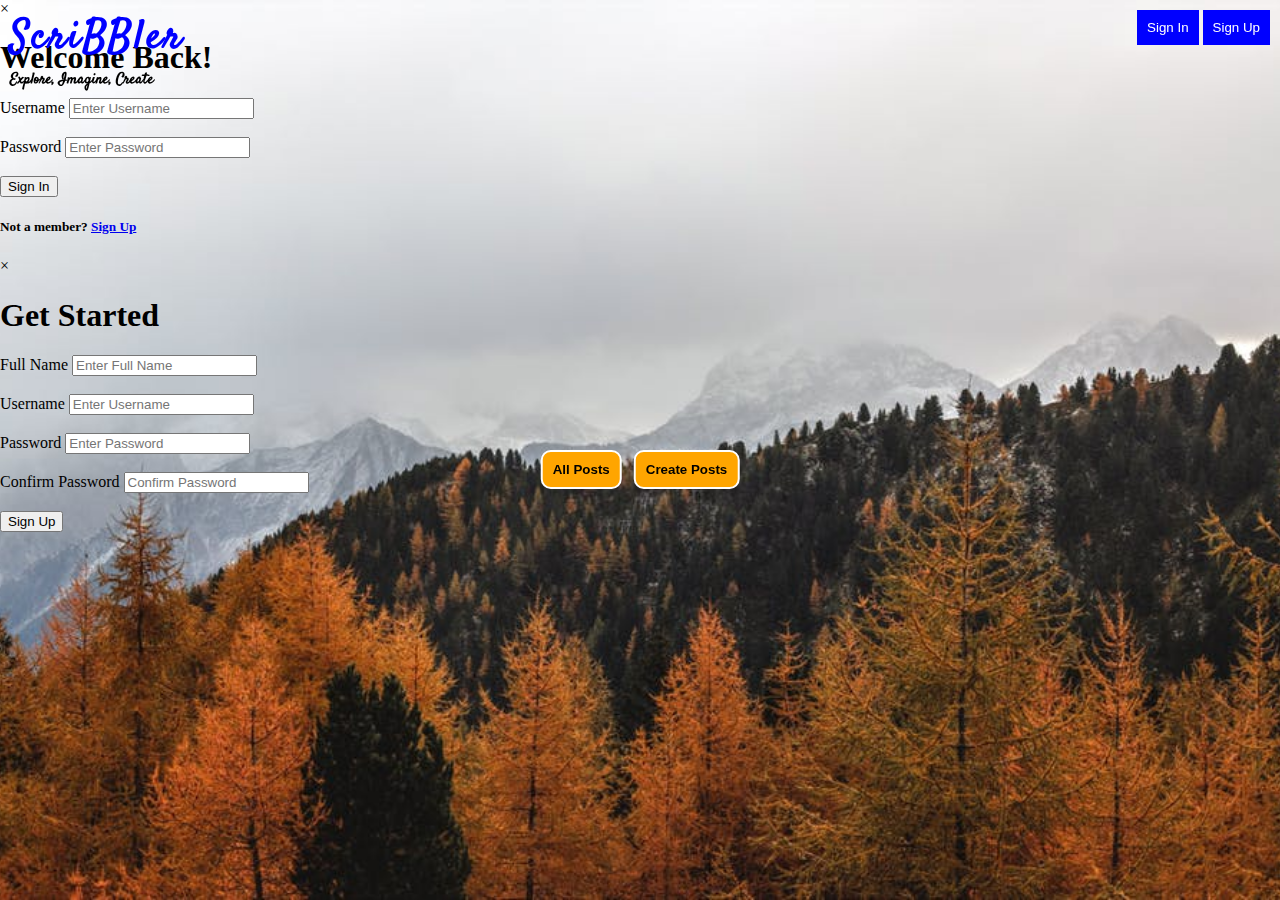
<file: Front-end-Graded-Project-1_blogging/index.html>
<!DOCTYPE html>
<html lang="en">
<head>
    <meta charset="utf-8">
    <title>Index</title>
    <!-- contains all CSS for header in this file -->
    <link href='css/header.css' rel='stylesheet'>
    <link href='css/font.css' rel='stylesheet'>

    <!-- contains CSS for the rest of the elements in this file -->
    <link href='css/index.css' rel='stylesheet'>

	<!-- contains all CSS for fonts in this file -->
    <link href='css/font.css' rel='stylesheet'>
</head>
<body>
    <div id="main-container-div">
    <!-- contains header which includes ScriBBler text, sub-heading, Sign In and Sign Up buttons -->
        <div class="header">
            <span class="main-heading">ScriBBler</span>
            <span class="heading-button">
                <button id="signIn">Sign In</button>
                <button id="signUp">Sign Up</button>
            </span> 
            <br>
            <span class="sub-heading">Explore, Imagine, Create</span>
        </div>
           
        <div class="postButtons">

            <button id="allPost">All Posts</button>&nbsp;&nbsp;
            <button>Create Posts</button>

        </div>
    </div>

    <div class="container">
    <!-- contains Sign In modal codes -->
    <div id="signInModal" class="modal">
            <span id="close1">&times;</span>
            <h1>Welcome Back!</h1>
            <label for="userName">Username</label>
            <input type="text" id="userName" placeholder="Enter Username" required>
            <br>
            <br>
            <label for="password">Password</label>
            <input type="password" id="password"  placeholder="Enter Password" required>
            <br>
            <br>
            <button>Sign In</button>
            <h5>Not a member? <a href="#signUpModal" id="newSignUp">Sign Up</a></h5>
    </div>
    </div>

    <div class="container">
    <!-- contains Sign Up modal codes-->
    <div id="signUpModal" class="modal">
            <span id="close2">&times;</span>
            <h1>Get Started</h1>
            <label for="fullName">Full Name</label>
            <input type="text" id="fullName" placeholder="Enter Full Name" required>
            <br>
            <br>
            <label for="userNameNew">Username</label>
            <input type="text" id="userNameNew" placeholder="Enter Username" required>
            <br>
            <br>
            <label for="passwordNew">Password</label>
            <input type="password" id="passwordNew"  placeholder="Enter Password" required>
            <br>
            <br>
            <label for="confirmPassword">Confirm Password</label>
            <input type="password" id="confirmPassword"  placeholder="Confirm Password" required>
            <br>
            <br>
            <button>Sign Up</button>
    </div>
    </div>

    <div>

    	<!-- Insert code for Create Post modal here -->

    </div>

	<!-- contains Javascript for header in this file -->
	<script src="js/header.js"></script>
	<!-- contains Javascript for rest of the elements in this file -->
    <script src="js/index.js"></script>

</body>
</html>
</file>
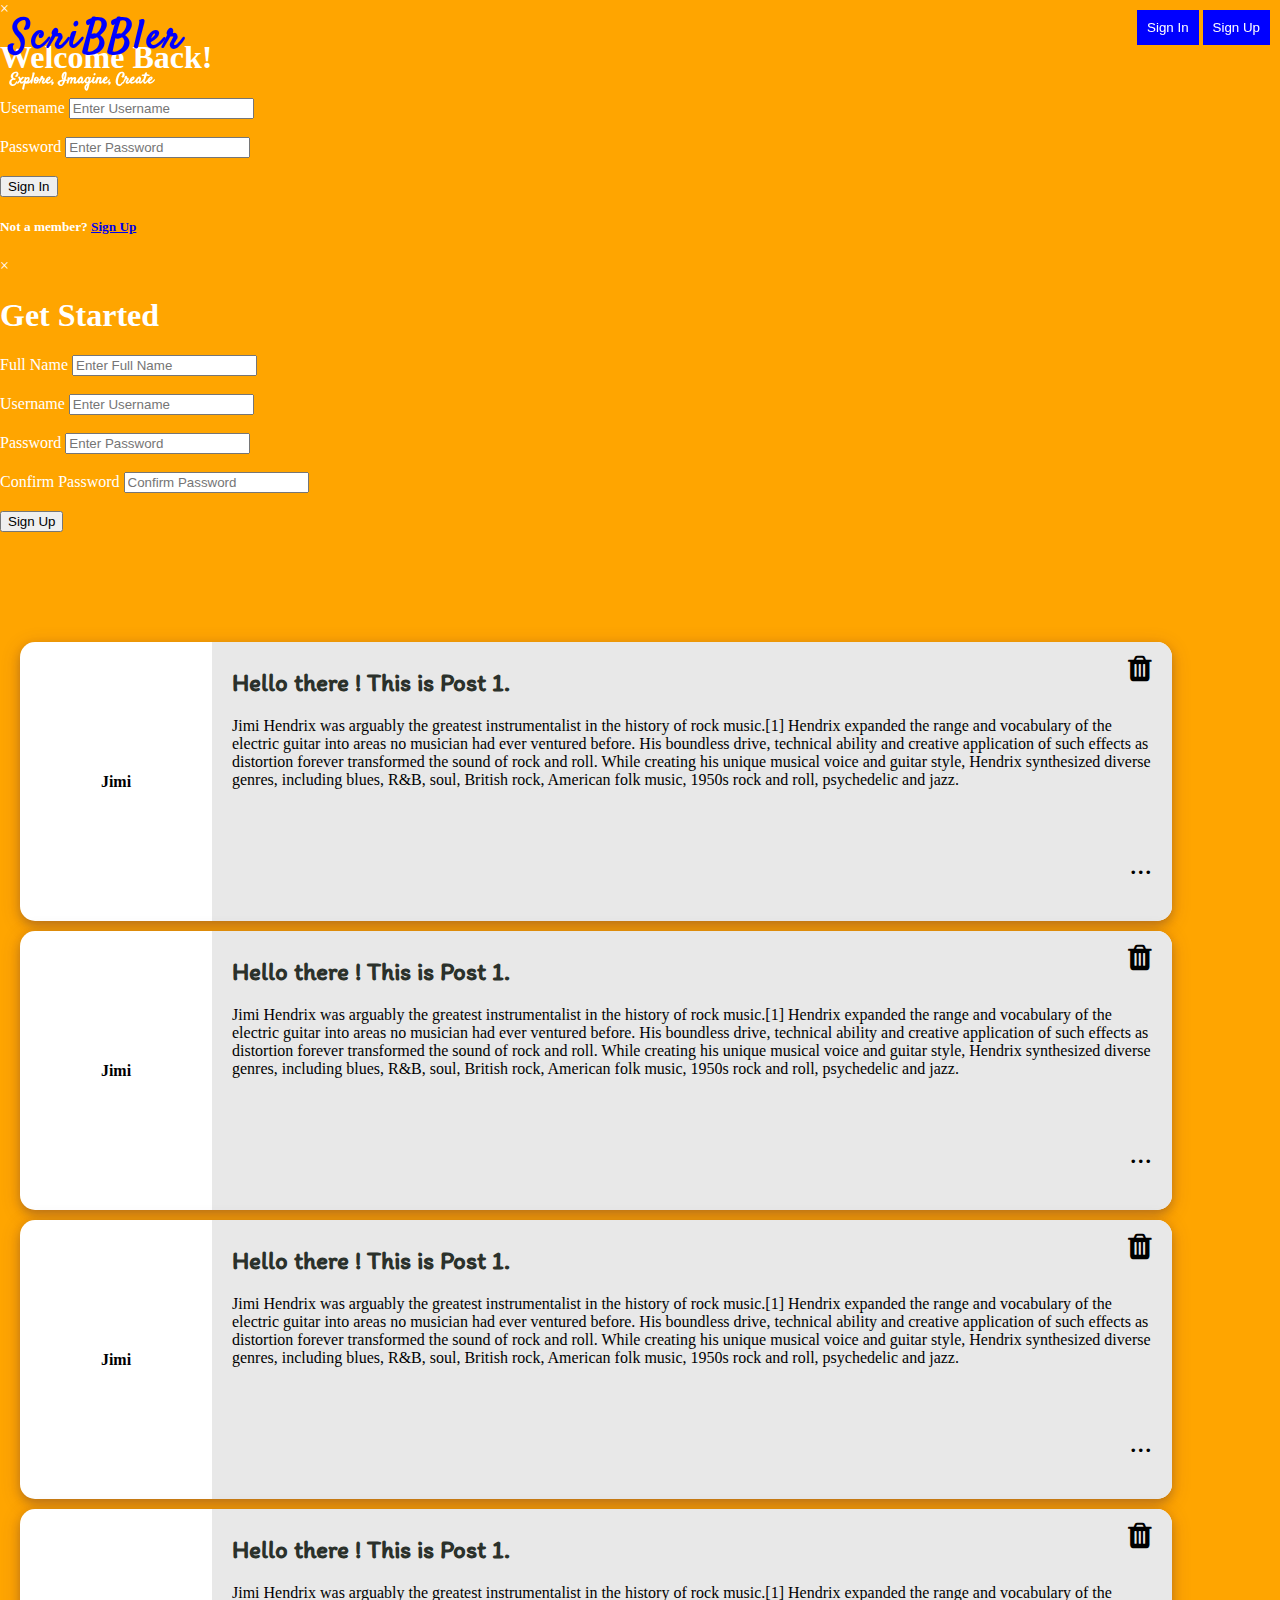
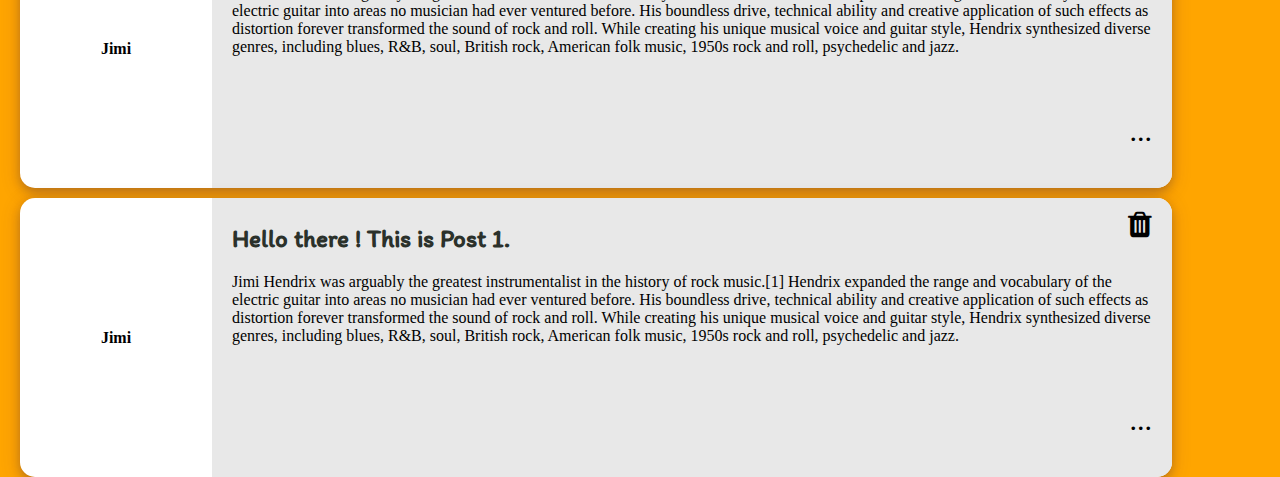
<file: Front-end-Graded-Project-1_blogging/html/bloglist.html>
<!DOCTYPE html>
<html lang="en">
<head>
    <meta charset="utf-8">
    <title>bloglist</title>
    <!-- links for CSS files refrenced in this page -->
    <link href='../css/bloglist.css' rel='stylesheet'>   
    <link href='../css/header.css' rel='stylesheet'>
    <link href='../css/font.css' rel='stylesheet'>
    <link rel="stylesheet" href="../font-awesome-4.7.0/css/font-awesome.min.css">
    <style>
    </style>
</head>
<body>
    <div id="main-container-div">
    <div class="header">
    <!-- contains header which includes ScriBBler text, sub-heading, Sign In and Sign Up buttons -->
                <span class="main-heading">ScriBBler</span>
                <span class="heading-button">
                    <button id="signIn">Sign In</button>
                    <button id="signUp">Sign Up</button>
                </span> 
                <br>
                <span class="sub-heading">Explore, Imagine, Create</span>
    </div>
    </div>
    
    <div>
    <div class="container">
    <!-- contains Sign In modal codes -->
        <div id="signInModal" class="modal">
                <span id="close1">&times;</span>
                <h1>Welcome Back!</h1>
                <label for="userName">Username</label>
                <input type="text" id="userName" placeholder="Enter Username" required>
                <br>
                <br>
                <label for="password">Password</label>
                <input type="password" id="password"  placeholder="Enter Password" required>
                <br>
                <br>
                <button>Sign In</button>
                <h5>Not a member? <a href="#signUpModal" id="newSignUp">Sign Up</a></h5>
        </div>
    </div>
    </div>
    
    <div>
    <div class="container">
    <!-- contains Sign Up modal codes -->
        <div id="signUpModal" class="modal">
                <span id="close2">&times;</span>
                <h1>Get Started</h1>
                <label for="fullName">Full Name</label>
                <input type="text" id="fullName" placeholder="Enter Full Name" required>
                <br>
                <br>
                <label for="userNameNew">Username</label>
                <input type="text" id="userNameNew" placeholder="Enter Username" required>
                <br>
                <br>
                <label for="passwordNew">Password</label>
                <input type="password" id="passwordNew"  placeholder="Enter Password" required>
                <br>
                <br>
                <label for="confirmPassword">Confirm Password</label>
                <input type="password" id="confirmPassword"  placeholder="Confirm Password" required>
                <br>
                <br>
                <button>Sign Up</button>
        </div>
    </div>
    </div>

    <div class="allPostsContainer">
        <!-- post-1 -->
        <div class="post">
            <div class="post-left">
                <p class="post-username">Jimi</p>
            </div>
            <div class="post-content">
                <span class="trash">
                <i class="fa fa-trash" aria-hidden="true" onclick="deletePost()"></i>
                </span>
                <p class="post-title">Hello there ! This is Post 1.</p>
                <p class="post-desc">Jimi Hendrix was arguably the greatest instrumentalist in the history of rock music.[1] Hendrix expanded the range and vocabulary of the electric guitar into areas no musician had ever ventured before. His boundless drive, technical ability and creative application of such effects as distortion forever transformed the sound of rock and roll. While creating his unique musical voice and guitar style, Hendrix synthesized diverse genres, including blues, R&B, soul, British rock, American folk music, 1950s rock and roll, psychedelic and jazz.</p>
                <p class="post-more" onclick="window.open('post.html')">...</p>
            </div>
        </div>
        <!-- post-2 -->
        <div class="post">
            <div class="post-left">
                <p class="post-username">Jimi</p>
            </div>
            <div class="post-content">
                <span class="trash">
                <i class="fa fa-trash" aria-hidden="true" onclick="deletePost()"></i>
                </span>
                <p class="post-title">Hello there ! This is Post 1.</p>
                <p class="post-desc">Jimi Hendrix was arguably the greatest instrumentalist in the history of rock music.[1] Hendrix expanded the range and vocabulary of the electric guitar into areas no musician had ever ventured before. His boundless drive, technical ability and creative application of such effects as distortion forever transformed the sound of rock and roll. While creating his unique musical voice and guitar style, Hendrix synthesized diverse genres, including blues, R&B, soul, British rock, American folk music, 1950s rock and roll, psychedelic and jazz.</p>
                <p class="post-more" onclick="window.open('post.html')">...</p>
            </div>
        </div>
        <!-- post-3 -->
        <div class="post">
            <div class="post-left">
                <p class="post-username">Jimi</p>
            </div>
            <div class="post-content">
                <span class="trash">
                <i class="fa fa-trash" aria-hidden="true" onclick="deletePost()"></i>
                </span>
                <p class="post-title">Hello there ! This is Post 1.</p>
                <p class="post-desc">Jimi Hendrix was arguably the greatest instrumentalist in the history of rock music.[1] Hendrix expanded the range and vocabulary of the electric guitar into areas no musician had ever ventured before. His boundless drive, technical ability and creative application of such effects as distortion forever transformed the sound of rock and roll. While creating his unique musical voice and guitar style, Hendrix synthesized diverse genres, including blues, R&B, soul, British rock, American folk music, 1950s rock and roll, psychedelic and jazz.</p>
                <p class="post-more" onclick="window.open('post.html')">...</p>
            </div>
        </div>
        <!-- post-4 -->
        <div class="post">
            <div class="post-left">
                <p class="post-username">Jimi</p>
            </div>
            <div class="post-content">
                <span class="trash">
                <i class="fa fa-trash" aria-hidden="true" onclick="deletePost()"></i>
                </span>
                <p class="post-title">Hello there ! This is Post 1.</p>
                <p class="post-desc">Jimi Hendrix was arguably the greatest instrumentalist in the history of rock music.[1] Hendrix expanded the range and vocabulary of the electric guitar into areas no musician had ever ventured before. His boundless drive, technical ability and creative application of such effects as distortion forever transformed the sound of rock and roll. While creating his unique musical voice and guitar style, Hendrix synthesized diverse genres, including blues, R&B, soul, British rock, American folk music, 1950s rock and roll, psychedelic and jazz.</p>
                <p class="post-more" onclick="window.open('post.html')">...</p>
            </div>
        </div>
        <!-- post-5 -->
        <div class="post">
            <div class="post-left">
                <p class="post-username">Jimi</p>
            </div>
            <div class="post-content">
                <span class="trash">
                <i class="fa fa-trash" aria-hidden="true" onclick="deletePost()"></i>
                </span>
                <p class="post-title">Hello there ! This is Post 1.</p>
                <p class="post-desc">Jimi Hendrix was arguably the greatest instrumentalist in the history of rock music.[1] Hendrix expanded the range and vocabulary of the electric guitar into areas no musician had ever ventured before. His boundless drive, technical ability and creative application of such effects as distortion forever transformed the sound of rock and roll. While creating his unique musical voice and guitar style, Hendrix synthesized diverse genres, including blues, R&B, soul, British rock, American folk music, 1950s rock and roll, psychedelic and jazz.</p>
                <p class="post-more" onclick="window.open('post.html')">...</p>
            </div>
        </div>

        <div>
        <!-- code for delete icon present on top-right of each post-->
        <div class="containerDelete">
                <div id="deleteModal" class="modalDelete">
                    <h5>Are you sure you want to delete this post?</h5>
                    <button id="yes">Yes</button><button id="no">No</button>               
                </div>
        </div>
        </div>
            
    </div>
    <!-- linked JavaScript files -->
    <script src="../js/bloglist.js">  </script>
    <script src="../js/header.js"> </script>
</body>
</html>
</file>
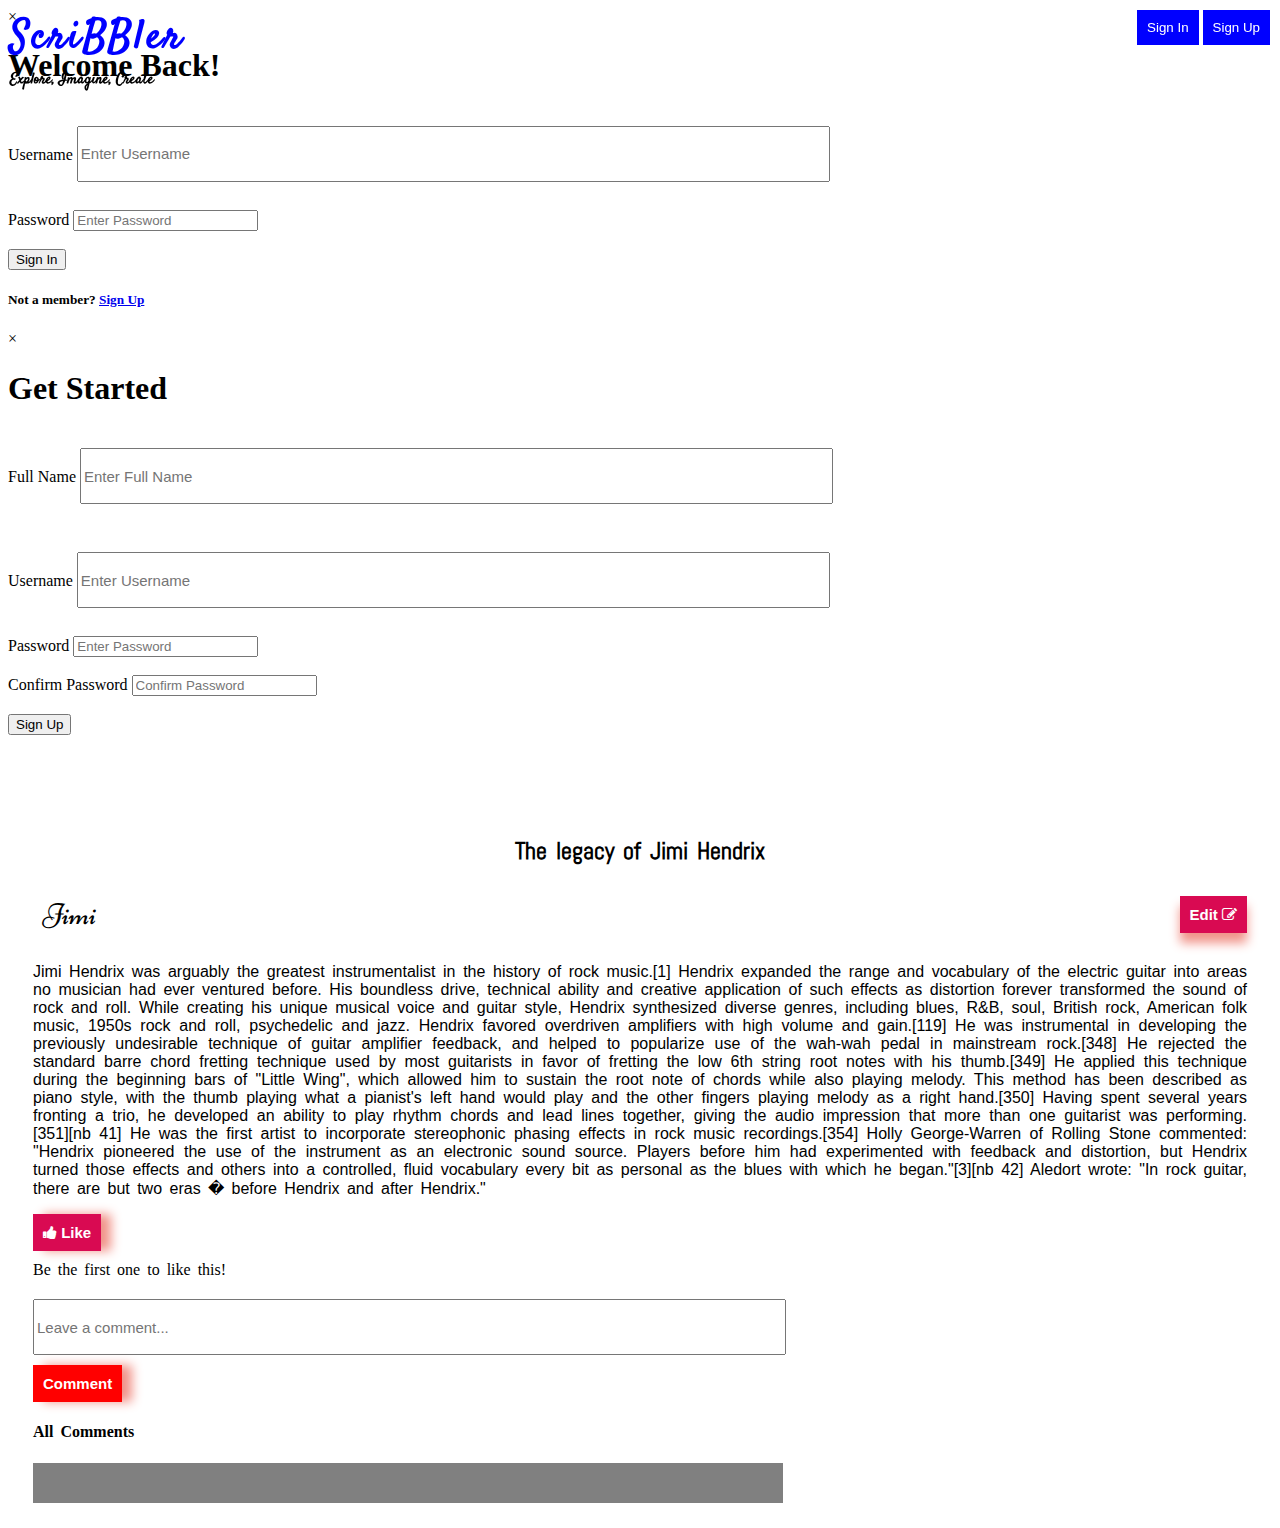
<file: Front-end-Graded-Project-1_blogging/html/post.html>
<!DOCTYPE html>
<html lang="en">
<head>
        <meta charset="utf-8">
        <title>post</title>
        <!-- contains CSS for the rest of the elements in this file -->
        <link href='../css/post.css' rel='stylesheet'>
        <!-- contains all CSS for header and fonts in this file -->
        <link href='../css/header.css' rel='stylesheet'>
        <link rel="stylesheet" href="../font-awesome-4.7.0/css/font-awesome.min.css">
        <link href='../css/font.css' rel='stylesheet'>
    <style>        
    </style>     
</head>
<body>
        <div class="header">
        <!-- contains header which includes ScriBBler text, sub-heading text, Sign In and Sign Up buttons -->
                <span class="main-heading">ScriBBler</span>
                <span class="heading-button">
                    <button id="signIn">Sign In</button>
                    <button id="signUp">Sign Up</button>
                </span> 
                <br>
                <span class="sub-heading">Explore, Imagine, Create</span>
        </div>
        <div class="container">
        <!-- contains Sign In modal codes -->
            <div id="signInModal" class="modal">
                    <span id="close1">&times;</span>
                    <h1>Welcome Back!</h1>
                    <label for="userName">Username</label>
                    <input type="text" id="userName" placeholder="Enter Username" required>
                    <br>
                    <br>
                    <label for="password">Password</label>
                    <input type="password" id="password"  placeholder="Enter Password" required>
                    <br>
                    <br>
                    <button>Sign In</button>
                    <h5>Not a member? <a href="#signUpModal" id="newSignUp">Sign Up</a></h5>
            </div>
            </div>
        
            <div class="container">
            <!-- contains Sign Up modal codes -->
            <div id="signUpModal" class="modal">
                    <span id="close2">&times;</span>
                    <h1>Get Started</h1>
                    <label for="fullName">Full Name</label>
                    <input type="text" id="fullName" placeholder="Enter Full Name" required>
                    <br>
                    <br>
                    <label for="userNameNew">Username</label>
                    <input type="text" id="userNameNew" placeholder="Enter Username" required>
                    <br>
                    <br>
                    <label for="passwordNew">Password</label>
                    <input type="password" id="passwordNew"  placeholder="Enter Password" required>
                    <br>
                    <br>
                    <label for="confirmPassword">Confirm Password</label>
                    <input type="password" id="confirmPassword"  placeholder="Confirm Password" required>
                    <br>
                    <br>
                    <button>Sign Up</button>
            </div>
            </div>

    <div class="blogContent">
        <div id="blogTitle" class="blogTite">
        <p id="blogTitleNew">The legacy of Jimi Hendrix</p>
        </div>

        <div class="blogAuthor">
        <!-- contains Edit/Save button with icon-->
             <p>Jimi <button id="editPost" class="allButtons">Edit <i class="fa fa-pencil-square-o" aria-hidden="true"></i></button></p>
        </div>

        <div class="blogText">
            <p id="blogBody">
                Jimi Hendrix was arguably the greatest instrumentalist in the history of rock music.[1] Hendrix expanded the range and vocabulary of the electric guitar into areas no musician had ever ventured before. His boundless drive, technical ability and creative application of such effects as distortion forever transformed the sound of rock and roll. While creating his unique musical voice and guitar style, Hendrix synthesized diverse genres, including blues, R&B, soul, British rock, American folk music, 1950s rock and roll, psychedelic and jazz. Hendrix favored overdriven amplifiers with high volume and gain.[119] He was instrumental in developing the previously undesirable technique of guitar amplifier feedback, and helped to popularize use of the wah-wah pedal in mainstream rock.[348] He rejected the standard barre chord fretting technique used by most guitarists in favor of fretting the low 6th string root notes with his thumb.[349] He applied this technique during the beginning bars of "Little Wing", which allowed him to sustain the root note of chords while also playing melody. This method has been described as piano style, with the thumb playing what a pianist's left hand would play and the other fingers playing melody as a right hand.[350] Having spent several years fronting a trio, he developed an ability to play rhythm chords and lead lines together, giving the audio impression that more than one guitarist was performing.[351][nb 41] He was the first artist to incorporate stereophonic phasing effects in rock music recordings.[354] Holly George-Warren of Rolling Stone commented: "Hendrix pioneered the use of the instrument as an electronic sound source. Players before him had experimented with feedback and distortion, but Hendrix turned those effects and others into a controlled, fluid vocabulary every bit as personal as the blues with which he began."[3][nb 42] Aledort wrote: "In rock guitar, there are but two eras � before Hendrix and after Hendrix."
            </p>
        </div>

        <!--code for Like butto --> 
        <button class="allButtons" id="like"><i class="fa fa-thumbs-up" aria-hidden="true"></i> Like</button>
        <br>
        <span id="likeText">Be the first one to like this!</span>
        <br>
        <!--Comment input-box and comment button-->
        <input type="text" placeholder="Leave a comment..." id="userComment">
        <br>
        <button class="allButtons" id="comment">Comment</button>
        <div>
        <!-- Comment Area where comments ared added and displayed on the page-->
            <h4>All Comments</h4>
            <div class="comment">
            <div id="commentArea" ></div>
            </div>
        </div>
    </div>

    <script src="../js/post.js" defer></script>
    <script src="../js/header.js">             
    </script> 
</body>
</html>
</file>
<file: Front-end-Graded-Project-1_blogging/css/header.css>
.header{
    position:fixed;
    z-index:1;
    top:0;
    left:0;
    padding:10px;
    width:100%;
    height:100px;
    opacity:1;
    font-family:'Satisfy';
    font-weight: bold;
}
.main-heading{
    font-size:40px;
    letter-spacing:3px;
    color:blue;
}
.sub-heading{
    font-size:15px;
}
.heading-button{
    float:right; 
    margin-right:20px;
}
.heading-button button{
    color:white;
    background-color: blue;
    border: none;
    padding:10px;
    cursor:pointer;
}
</file>
<file: Front-end-Graded-Project-1_blogging/css/font.css>
/* latin */
@font-face {
    font-family: 'Abel';
    font-style: normal;
    font-weight: 400;
    src: local('Abel Regular'), local('Abel-Regular'), url(Abel-Regular.ttf) format('woff2');
    unicode-range: U+0000-00FF, U+0131, U+0152-0153, U+02BB-02BC, U+02C6, U+02DA, U+02DC, U+2000-206F, U+2074, U+20AC, U+2122, U+2191, U+2193, U+2212, U+2215, U+FEFF, U+FFFD;
  }
  /* latin */
  @font-face {
    font-family: 'Cookie';
    font-style: normal;
    font-weight: 400;
    src: local('Cookie-Regular'), url(Cookie-Regular.ttf) format('woff2');
    unicode-range: U+0000-00FF, U+0131, U+0152-0153, U+02BB-02BC, U+02C6, U+02DA, U+02DC, U+2000-206F, U+2074, U+20AC, U+2122, U+2191, U+2193, U+2212, U+2215, U+FEFF, U+FFFD;
  }
  /* vietnamese */
  @font-face {
    font-family: 'Josefin Sans';
    font-style: normal;
    font-weight: 400;
    src: local('Josefin Sans Regular'), local('JosefinSans-Regular'), url(JosefinSans-Regular.ttf) format('woff2');
    unicode-range: U+0102-0103, U+0110-0111, U+1EA0-1EF9, U+20AB;
  }
  /* latin-ext */
  @font-face {
    font-family: 'Josefin Sans';
    font-style: normal;
    font-weight: 400;
    src: local('Josefin Sans Regular'), local('JosefinSans-Regular'), url(JosefinSans-Regular.ttf) format('woff2');
    unicode-range: U+0100-024F, U+0259, U+1E00-1EFF, U+2020, U+20A0-20AB, U+20AD-20CF, U+2113, U+2C60-2C7F, U+A720-A7FF;
  }
  /* latin */
  @font-face {
    font-family: 'Josefin Sans';
    font-style: normal;
    font-weight: 400;
    src: local('Josefin Sans Regular'), local('JosefinSans-Regular'), url(JosefinSans-Regular.ttf) format('woff2');
    unicode-range: U+0000-00FF, U+0131, U+0152-0153, U+02BB-02BC, U+02C6, U+02DA, U+02DC, U+2000-206F, U+2074, U+20AC, U+2122, U+2191, U+2193, U+2212, U+2215, U+FEFF, U+FFFD;
  }
  /* latin */
  @font-face {
    font-family: 'Satisfy';
    font-style: normal;
    font-weight: 400;
    src: local('Satisfy Regular'), local('Satisfy-Regular'), url(Satisfy-Regular.ttf) format('woff2');
    unicode-range: U+0000-00FF, U+0131, U+0152-0153, U+02BB-02BC, U+02C6, U+02DA, U+02DC, U+2000-206F, U+2074, U+20AC, U+2122, U+2191, U+2193, U+2212, U+2215, U+FEFF, U+FFFD;
  }
  /* cyrillic-ext */
  @font-face {
    font-family: 'Ubuntu Condensed';
    font-style: normal;
    font-weight: 400;
    src: local('Ubuntu Condensed'), local('UbuntuCondensed-Regular'), url(UbuntuCondensed-Regular.ttf) format('woff2');
    unicode-range: U+0460-052F, U+1C80-1C88, U+20B4, U+2DE0-2DFF, U+A640-A69F, U+FE2E-FE2F;
  }
  /* cyrillic */
  @font-face {
    font-family: 'Ubuntu Condensed';
    font-style: normal;
    font-weight: 400;
    src: local('Ubuntu Condensed'), local('UbuntuCondensed-Regular'), url(UbuntuCondensed-Regular.ttf) format('woff2');
    unicode-range: U+0400-045F, U+0490-0491, U+04B0-04B1, U+2116;
  }
  /* greek-ext */
  @font-face {
    font-family: 'Ubuntu Condensed';
    font-style: normal;
    font-weight: 400;
    src: local('Ubuntu Condensed'), local('UbuntuCondensed-Regular'), url(UbuntuCondensed-Regular.ttf) format('woff2');
    unicode-range: U+1F00-1FFF;
  }
  /* greek */
  @font-face {
    font-family: 'Ubuntu Condensed';
    font-style: normal;
    font-weight: 400;
    src: local('Ubuntu Condensed'), local('UbuntuCondensed-Regular'), url(UbuntuCondensed-Regular.ttf) format('woff2');
    unicode-range: U+0370-03FF;
  }
  /* latin-ext */
  @font-face {
    font-family: 'Ubuntu Condensed';
    font-style: normal;
    font-weight: 400;
    src: local('Ubuntu Condensed'), local('UbuntuCondensed-Regular'), url(UbuntuCondensed-Regular.ttf) format('woff2');
    unicode-range: U+0100-024F, U+0259, U+1E00-1EFF, U+2020, U+20A0-20AB, U+20AD-20CF, U+2113, U+2C60-2C7F, U+A720-A7FF;
  }
  /* latin */
  @font-face {
    font-family: 'Ubuntu Condensed';
    font-style: normal;
    font-weight: 400;
    src: local('Ubuntu Condensed'), local('UbuntuCondensed-Regular'), url(UbuntuCondensed-Regular.ttf) format('woff2');
    unicode-range: U+0000-00FF, U+0131, U+0152-0153, U+02BB-02BC, U+02C6, U+02DA, U+02DC, U+2000-206F, U+2074, U+20AC, U+2122, U+2191, U+2193, U+2212, U+2215, U+FEFF, U+FFFD;
  }
  /* latin-ext */
@font-face {
    font-family: 'Niconne';
    font-style: normal;
    font-weight: 400;
    src: local('Niconne'), local('Niconne-Regular'), url(Niconne-Regular.ttf) format('woff2');
    unicode-range: U+0100-024F, U+0259, U+1E00-1EFF, U+2020, U+20A0-20AB, U+20AD-20CF, U+2113, U+2C60-2C7F, U+A720-A7FF;
  }
  /* latin */
  @font-face {
    font-family: 'Niconne';
    font-style: normal;
    font-weight: 400;
    src: local('Niconne'), local('Niconne-Regular'), url(Niconne-Regular.ttf) format('woff2');
    unicode-range: U+0000-00FF, U+0131, U+0152-0153, U+02BB-02BC, U+02C6, U+02DA, U+02DC, U+2000-206F, U+2074, U+20AC, U+2122, U+2191, U+2193, U+2212, U+2215, U+FEFF, U+FFFD;
  }

@font-face {
    font-family: 'Patrick Hand SC';
    font-style: normal;
    font-weight: 400;
    src: local('Patrick Hand SC'), local('PatrickHandSC-Regular'), url(PatrickHandSC-Regular.ttf) format('woff2');
    unicode-range: U+0102-0103, U+0110-0111, U+1EA0-1EF9, U+20AB;
  }

  @font-face {
    font-family: 'Patrick Hand SC';
    font-style: normal;
    font-weight: 400;
    src: local('Patrick Hand SC'), local('PatrickHandSC-Regular'), url(PatrickHandSC-Regular.ttf) format('woff2');
    unicode-range: U+0100-024F, U+0259, U+1E00-1EFF, U+2020, U+20A0-20AB, U+20AD-20CF, U+2113, U+2C60-2C7F, U+A720-A7FF;
  }

  @font-face {
    font-family: 'Patrick Hand SC';
    font-style: normal;
    font-weight: 400;
    src: local('Patrick Hand SC'), local('PatrickHandSC-Regular'), url(PatrickHandSC-Regular.ttf) format('woff2');
    unicode-range: U+0000-00FF, U+0131, U+0152-0153, U+02BB-02BC, U+02C6, U+02DA, U+02DC, U+2000-206F, U+2074, U+20AC, U+2122, U+2191, U+2193, U+2212, U+2215, U+FEFF, U+FFFD;
  }
  /* thai */
@font-face {
    font-family: 'Itim';
    font-style: normal;
    font-weight: 400;
    src: local('Itim'), local('Itim-Regular'), url(Itim-Regular.ttf) format('woff2');
    unicode-range: U+0E01-0E5B, U+200C-200D, U+25CC;
  }
  /* vietnamese */
  @font-face {
    font-family: 'Itim';
    font-style: normal;
    font-weight: 400;
    src: local('Itim'), local('Itim-Regular'), url(Itim-Regular.ttf) format('woff2');
    unicode-range: U+0102-0103, U+0110-0111, U+1EA0-1EF9, U+20AB;
  }
  /* latin-ext */
  @font-face {
    font-family: 'Itim';
    font-style: normal;
    font-weight: 400;
    src: local('Itim'), local('Itim-Regular'), url(Itim-Regular.ttf) format('woff2');
    unicode-range: U+0100-024F, U+0259, U+1E00-1EFF, U+2020, U+20A0-20AB, U+20AD-20CF, U+2113, U+2C60-2C7F, U+A720-A7FF;
  }
  /* latin */
  @font-face {
    font-family: 'Itim';
    font-style: normal;
    font-weight: 400;
    src: local('Itim'), local('Itim-Regular'), url(Itim-Regular.ttf) format('woff2');
    unicode-range: U+0000-00FF, U+0131, U+0152-0153, U+02BB-02BC, U+02C6, U+02DA, U+02DC, U+2000-206F, U+2074, U+20AC, U+2122, U+2191, U+2193, U+2212, U+2215, U+FEFF, U+FFFD;
  }
/* cyrillic */
@font-face {
    font-family: 'Marck Script';
    font-style: normal;
    font-weight: 400;
    src: local('Marck Script'), local('MarckScript-Regular'), url(MarckScript-Regular.ttf) format('woff2');
    unicode-range: U+0400-045F, U+0490-0491, U+04B0-04B1, U+2116;
  }
  /* latin-ext */
  @font-face {
    font-family: 'Marck Script';
    font-style: normal;
    font-weight: 400;
    src: local('Marck Script'), local('MarckScript-Regular'), url(MarckScript-Regular.ttf) format('woff2');
    unicode-range: U+0100-024F, U+0259, U+1E00-1EFF, U+2020, U+20A0-20AB, U+20AD-20CF, U+2113, U+2C60-2C7F, U+A720-A7FF;
  }
  /* latin */
  @font-face {
    font-family: 'Marck Script';
    font-style: normal;
    font-weight: 400;
    src: local('Marck Script'), local('MarckScript-Regular'), url(MarckScript-Regular.ttf) format('woff2');
    unicode-range: U+0000-00FF, U+0131, U+0152-0153, U+02BB-02BC, U+02C6, U+02DA, U+02DC, U+2000-206F, U+2074, U+20AC, U+2122, U+2191, U+2193, U+2212, U+2215, U+FEFF, U+FFFD;
  }
</file>
<file: Front-end-Graded-Project-1_blogging/css/index.css>
body{
   background: url('background.jpg');
   background-repeat: no-repeat;
   background-attachment: fixed;
   background-position: center center;
   background-size: cover;
   margin: 0 !important;
   background-size: 100% cover!important;
   overflow:hidden;
   display: block;
} 
.postButtons{
   position:fixed;
   left:50%;
   top:50%;
   transform:translate(-50%, 0);
}
.postButtons button{
   background-color:orange;
   border:2px solid white; 
   border-radius:10px;
   font-weight:bold; 
   padding:10px; 
}
.postButtons button:hover{
   background-color:green;
   color:white;
   cursor: pointer;
}
</file>
<file: Front-end-Graded-Project-1_blogging/css/bloglist.css>
.post{
    position: relative;
    top:100px;
    width: 90%;
    height: 20%;
    background: #fff;
    box-shadow:0 4px 10px 0 rgba(17, 4, 63, 0.2),0 4px 20px 0 rgba(79, 19, 97, 0.19);
    margin: 10px 10px 10px 20px;
    border-radius: 15px;
}
.post-left {
        width: 15%;            
        max-width: 15%;
        display: table-cell;
        vertical-align: middle;
        text-align: center;
        font-weight: bold;
        color: #000;
}
.post-content {
        width: 75%;           
        display: table-cell;
        text-align: left;
        background-color: #E8E8E8;
        color: #000000;
        border-radius: 0 15px 15px 0;
        padding: 0 20px;      
}
.post-title{
    font-family: 'Itim', cursive;
    font-weight: bold;
    color: #2b312b;
    font-size: 25px;
    height: 25px;
    }
.post-more {
    float: right;
    cursor: pointer;
    font-size: 18px;
    margin-right: 0 !important;
    padding-right: 0 !important;
    padding-bottom: 10px;
    font-size: 30px;
}
.post-desc{
    height: 100px;
    margin-bottom: 0 !important;
}

body {
    height: 100%;
    width: 100%;
    position: relative;
    margin: 0 !important;
    color: #fff;
    background-color: orange;
    background-size: 2000% 2000%;
}
.allPostsContainer {
    height: 100%;
    width: 100%;

}
.trash{
    float: right;
    cursor: pointer;
    font-size: 18px;
    margin-top:10px;
    margin-right: 0 !important;
    padding-right: 0 !important;
    padding-bottom:5px;
    font-size: 30px;
}
.containerDelete{
    display: none;
    position:fixed;
    z-index:1;
    top:0;
    left:0;
    width:100%;
    height:100%;
    background-color: rgb(0,0,0);
    background-color: rgba(0,0,0,0.4); 
}
.modalDelete{
    position:absolute;
    left:50%;
    top:200px;
    transform:translate(-50%, 0);
    width:300px;
    height:auto;
    background-color:white;
    border-radius:20px; 
    padding:10px; 
    font-size:20px; 
    color:black;
    text-align: center;
}
#yes{
    background-color: red;
    width:40%;
    height:30px;
    border: none;
    cursor: pointer;
}
#no{
    background-color: green;
    width:40%;
    height:30px;
    border: none;
    margin-left:10px;
    cursor: pointer;
}
</file>
<file: Front-end-Graded-Project-1_blogging/css/post.css>
.blogTite {
    font-size: 150%;
    font-family: 'Abel', sans-serif;
    font-weight: bold;
    text-align:center;
}
.blogText {
     font-family: 'Gill Sans', 'Gill Sans MT', Calibri, 'Trebuchet MS', sans-serif;

}
#blogBody 
{
    text-align:justify;
}
.blogAuthor {
    padding: 0px 0px 0px 10px;
    font-family: 'Niconne', cursive;
    font-size: 30px;
}
.blogContent{
    margin:100px 25px 25px 25px;
    word-spacing:3px; 
}
#editPost{
    float:right;
}
.allButtons{
    background-color:#D90A52;
    border:none;
    color:white;
    font-size:15px;
    padding:10px;
    font-weight:bold; 
    box-shadow: 0px 10px 10px #F1948A;
    cursor: pointer;
    height:auto;
}
#comment{
    background-color:red;
    box-shadow: 10px 0px 10px #F1948A; 
}
#like{
    box-shadow: 10px 0px 10px #F1948A;
    margin-bottom:10px;
}
input[type="text"]{
    width:745px;
    height:50px;
    margin:20px 0 10px 0;
    font-size:15px;
}
.comment{
    width:710px;
    height:auto;
    padding:20px;
    background-color:gray; 
}
#commentArea p{
    padding:5px;
    background-color:white;
    color:black;
  
}
</file>
